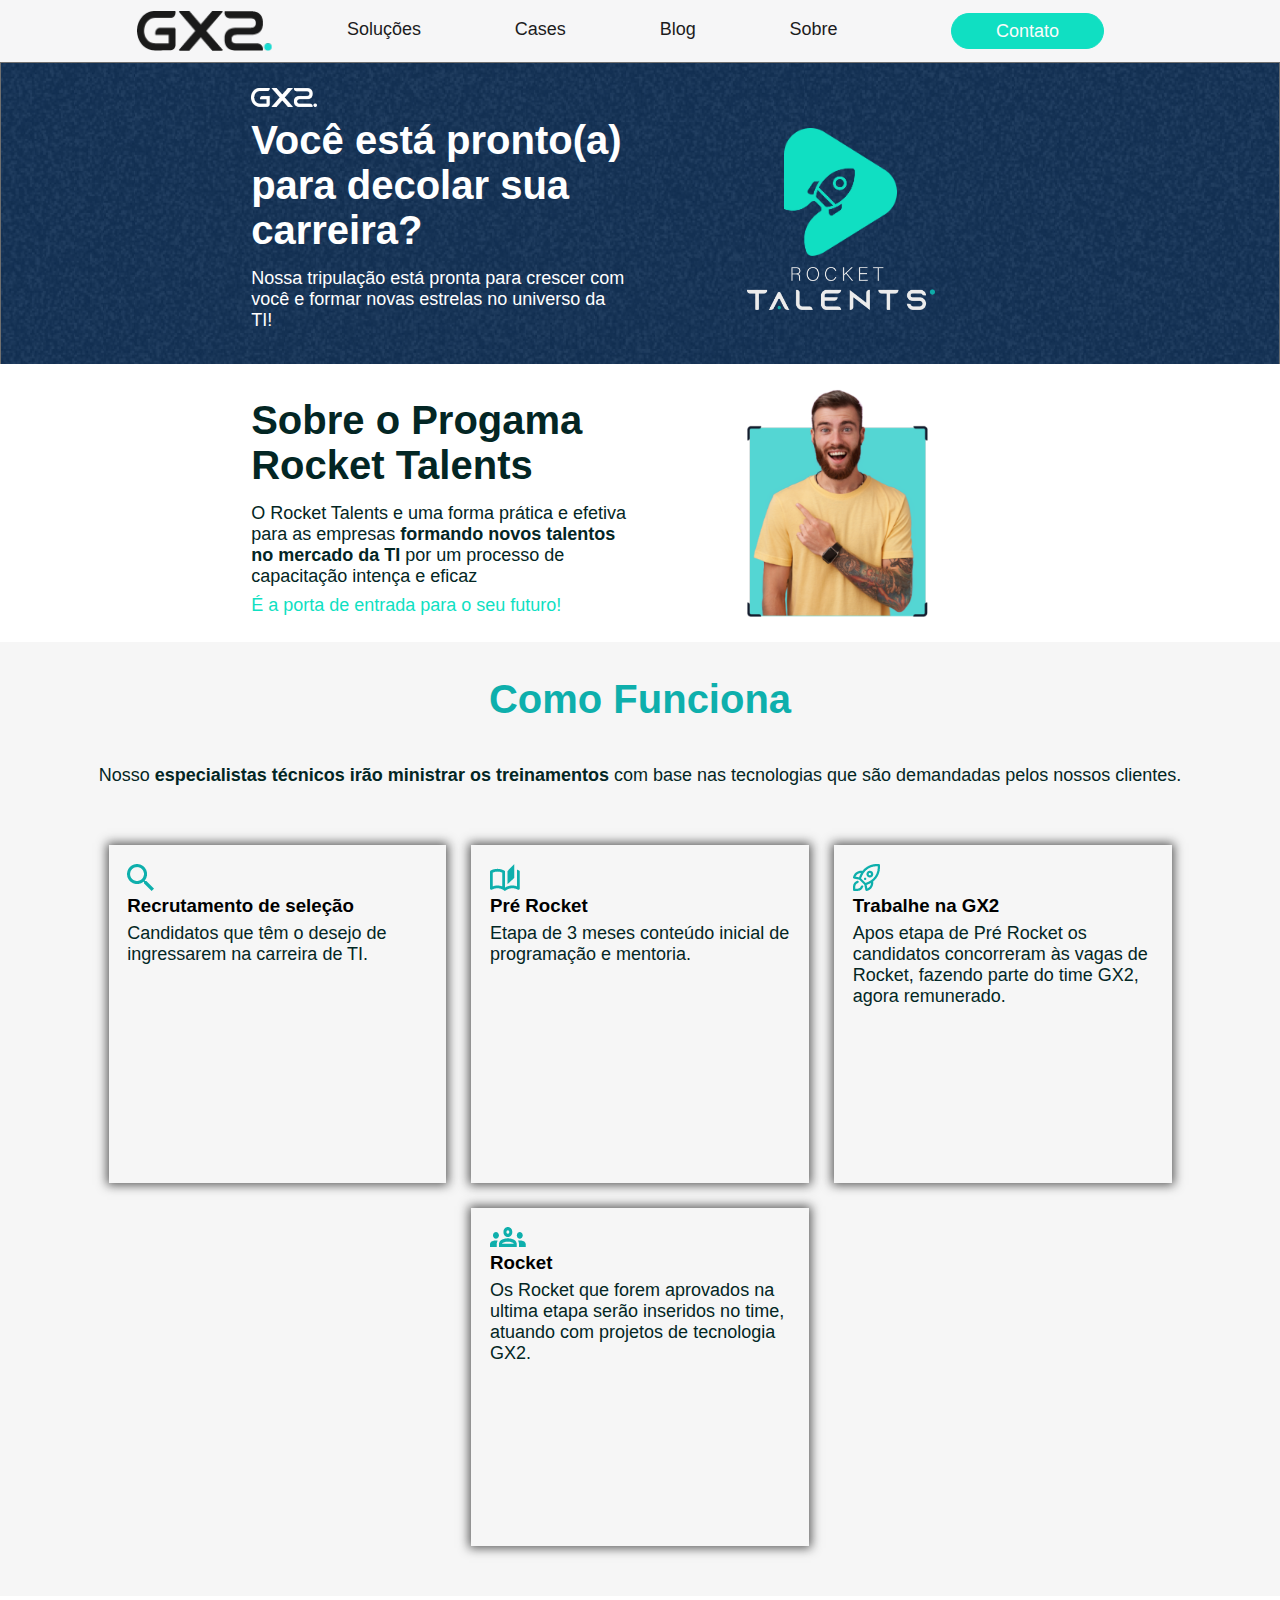
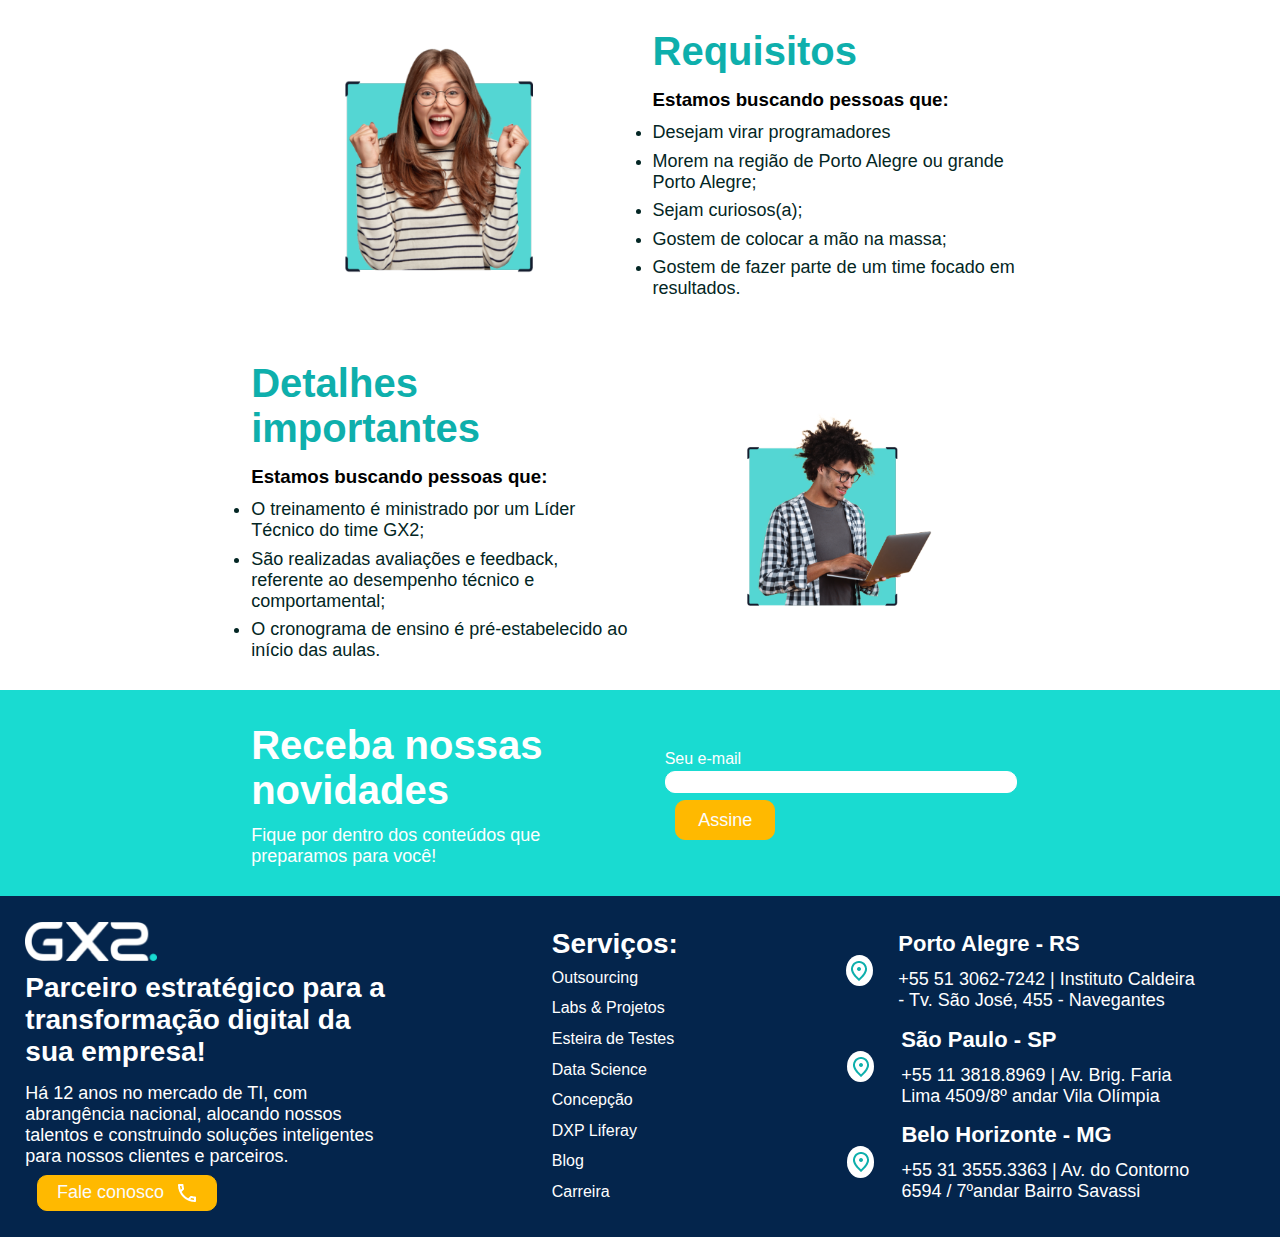
<file: index.html>
<!DOCTYPE html>
<html lang="pt-br">
    <head>
        <meta charset="UTF-8">
        <meta http-equiv="X-UA-Compatible" content="IE=edge">
        <meta name="viewport" content="width=device-width, initial-scale=1.0">
        <link rel="stylesheet" href="style.css">

        <title> GX2 – Parceiro Estratégico em Soluções de Tecnologia </title>
        
    </head>
    <body>

        <header>
            <a id="img-auto-link" href="index.html"><img src="img/Logo-1 preto.png" alt="Logo GX2"></a>

            <div class="conteiner-menu">
                <a class="linksmenu" href="##"> Soluções </a>
                <a class="linksmenu" href="##"> Cases  </a>
                <a class="linksmenu" href="##"> Blog </a>
                <a class="linksmenu" href="##"> Sobre </a>
            </div>

           <button type="button"> Contato </button>

        </header>

        <div id="menu-mobile">

            <input type="checkbox" id="checkbox">

            <label for="checkbox">
                <img src="img/56763.png" alt="imagem menu mobile">
            </label>
                
            <nav>
                <ul>
                    <li><a class="links-menu" href="##"> Soluções </a></li>
                    <li><a class="links-menu" href="##"> Cases </a></li>
                    <li><a class="links-menu" href="##"> Blog </a></li>
                    <li><a class="links-menu" href="##"> Sobre </a></li>
                </ul>
            </nav>

            <div id="img-auto">
                <a href="index.html"><img src="img/Logo-1 preto.png" alt="Logo GX2"></a>
            </div>
        </div>

        <main>

            <div id="background">

                <div class="conteiner-um">

                    <div class="bloco-um">

                        <img src="img/Logo.png" alt="Logo GX2">

                        <h1> Você está pronto(a) para decolar sua carreira? </h1>

                        <p> Nossa tripulação está pronta para crescer com você e formar novas estrelas no universo da TI! </p>

                    </div>

                    <div class="bloco-dois">
                
                        <img class="box-img" src="img/Logo Rocket grande.png" alt="Logo Rocket">
                        <img class="box-img2" src="img/Logo Rocket Talents grande.png" alt="Logo Rocket Talents">

                    </div>

                </div>

            </div>

            <div id="background1">

                <div class="conteiner-dois">

                    <div class="bloco-tres">

                        <h2> Sobre o Progama Rocket Talents  </h2>

                        <p> 
                            O Rocket Talents e uma forma prática e efetiva para as empresas 
                            <strong> formando novos talentos no mercado da TI </strong> por um processo de capacitação intença e eficaz 
                        </p>

                        <span> É a porta de entrada para o seu futuro! </span>

                    </div>

                    <div class="bloco-quatro" >

                        <img class="box-img3" src="img/Foto 1 grande.png" alt="Logo Rocket">
                        
                    </div>

                </div>

            </div>

            <div id="background2">

                <div class="conteiner-tres">

                    <div class="box-center alinhamento">

                        <h2> Como Funciona </h2>

                        <div class="alinhamento">
                            <p> 
                                Nosso <strong> especialistas técnicos irão ministrar os treinamentos </strong> com base nas tecnologias que são demandadas pelos nossos clientes.
                            </p>
                        </div>
                    </div>

                </div>

                <div class="box-center block-pai">

                    <div class="block">

                        <img src="img/lupa 1.png" alt="imagem lupa">

                        <h3> Recrutamento de seleção </h3>

                        <p> Candidatos que têm o desejo de ingressarem na carreira de TI. </p>

                    </div>

                    <div class="block">

                        <img src="img/livro 1.png" alt="imagem livro">

                        <h3> Pré Rocket </h3>

                        <p> Etapa de 3 meses conteúdo inicial de programação e mentoria. </p>

                    </div>

                    <div class="block">

                        <img src="img/foguete 1.png" alt="imagem foguete">

                        <h3> Trabalhe na GX2 </h3>

                        <p> Apos etapa de Pré Rocket os candidatos concorreram às vagas de Rocket, fazendo parte do time GX2, agora remunerado. </p>

                    </div>

                    <div class="block">

                        <img src="img/Grupo 1.png" alt="imagem Grupo">

                        <h3> Rocket </h3>

                        <p> Os Rocket que forem aprovados na ultima etapa serão inseridos no time, atuando com projetos de tecnologia GX2. </p>

                    </div>

                </div>

            </div>

            <div id="background3">

                <div class="conteiner-quatro">

                    <div class="bloco-cinco" >

                        <img class="box-img3" src="img/Foto 2 grande.png" alt="Logo Rocket">
                        
                    </div>
                    
                    <div class="bloco-seis">

                        <h2> Requisitos </h2>

                        <ul>
                            <h3> Estamos buscando pessoas que: </h3>
                            <li> Desejam virar programadores </li>
                            <li> Morem na região de Porto Alegre ou grande Porto Alegre; </li>
                            <li> Sejam curiosos(a); </li>
                            <li> Gostem de colocar a mão na massa; </li>
                            <li> Gostem de fazer parte de um time focado em resultados. </li>
                        </ul>

                    </div>

                </div>

            </div>

            <div id="background3">

                <div class="conteiner-quatro">

                    <div class="bloco-seis">

                        <h2> Detalhes importantes </h2>

                        <ul>
                            <h3> Estamos buscando pessoas que: </h3>
                            <li> O treinamento é ministrado por um Líder Técnico do time GX2; </li>
                            <li> São realizadas avaliações e feedback, referente ao desempenho técnico e comportamental; </li>
                            <li> O cronograma de ensino é pré-estabelecido ao início das aulas. </li>
                        </ul>

                    </div>

                    <div class="bloco-cinco" >

                        <img class="box-img3" src="img/Foto 3 grande.png" alt="Logo Rocket">
                        
                    </div>

                </div>

            </div>

            <div id="background4">

                <div class="conteiner-cinco">

                    <div class="bloco-sete">

                        <h2> Receba nossas novidades </h2>

                        <p> Fique por dentro dos conteúdos que preparamos para você! </p>

                    </div>

                    <div class="bloco-oito">

                        <label> Seu e-mail 
                            <input type="email" name="your-email" />
                        </label>

                        <div class="bloco-start">
                            <button type="button"> Assine </button>
                        </div>
                    
                    </div>

                </div>

            </div>

        </main>
        <footer>

            <div id="background5">

                <div class="conteiner-seis">

                    <div class="bloco-nove">

                        <img class="imagem-logo" src="img/logo-gx2-fundo-escuro@2x.png" alt="Logo GX2">

                        <h4> Parceiro estratégico para a transformação digital da sua empresa! </h4>

                        <p> Há 12 anos no mercado de TI, com abrangência nacional, alocando nossos talentos e construindo soluções inteligentes para nossos clientes e parceiros. </p>

                        <button type="button"> Fale conosco <img src="img/telefone 1.png" alt="imagem telefone"> </button>
                
                    </div>

                    <div class="bloco-nove">

                        <div class="bloco-dez">
                    
                            <ul>
                                <h4> Serviços: </h4>
                                <li> Outsourcing </li>
                                <li> Labs & Projetos </li>
                                <li> Esteira de Testes </li>
                                <li> Data Science </li>
                                <li> Concepção </li>
                                <li> DXP Liferay </li>
                                <li> Blog </li>
                                <li> Carreira </li>
                            </ul>
                            
                        </div>
                    </div>

                    <div class="bloco-nove">

                        <div class="bloco-onze">

                            <div class="conteiner-endereços">
                                <div class="tamanho-img-endereço">

                                    <div class="img-endereço">
                                        <img src="img/Caminho 223.png" alt="imagem localização">
                                    </div>
    
                                </div>
                                
                                <div class="text-endereço">
                                    <h4> Porto Alegre - RS </h4>
                                    <p> +55 51 3062-7242 | Instituto Caldeira - Tv. São José, 455 - Navegantes </p>
                                </div>
                            </div>

                            <div class="conteiner-endereços">
                                <div class="tamanho-img-endereço">

                                    <div class="img-endereço">
                                        <img src="img/Caminho 223.png" alt="imagem localização">
                                    </div>
    
                                </div>
                                <div class="text-endereço">
                                    <h4> São Paulo - SP </h4>
                                    <p> +55 11 3818.8969 | Av. Brig. Faria Lima 4509/8º andar Vila Olímpia </p>
                                </div>                             
                            </div>

                            <div class="conteiner-endereços">
                                <div class="tamanho-img-endereço">

                                    <div class="img-endereço">
                                        <img src="img/Caminho 223.png" alt="imagem localização">
                                    </div>
    
                                </div>
                                <div class="text-endereço">
                                    <h4> Belo Horizonte - MG </h4>
                                    <p> +55 31 3555.3363 | Av. do Contorno 6594 / 7ºandar Bairro Savassi </p>
                                </div>
                            </div>

                        </div>

                    </div>

                </div>

            </div>

        </footer>
        
    </body>
</html>
</file>
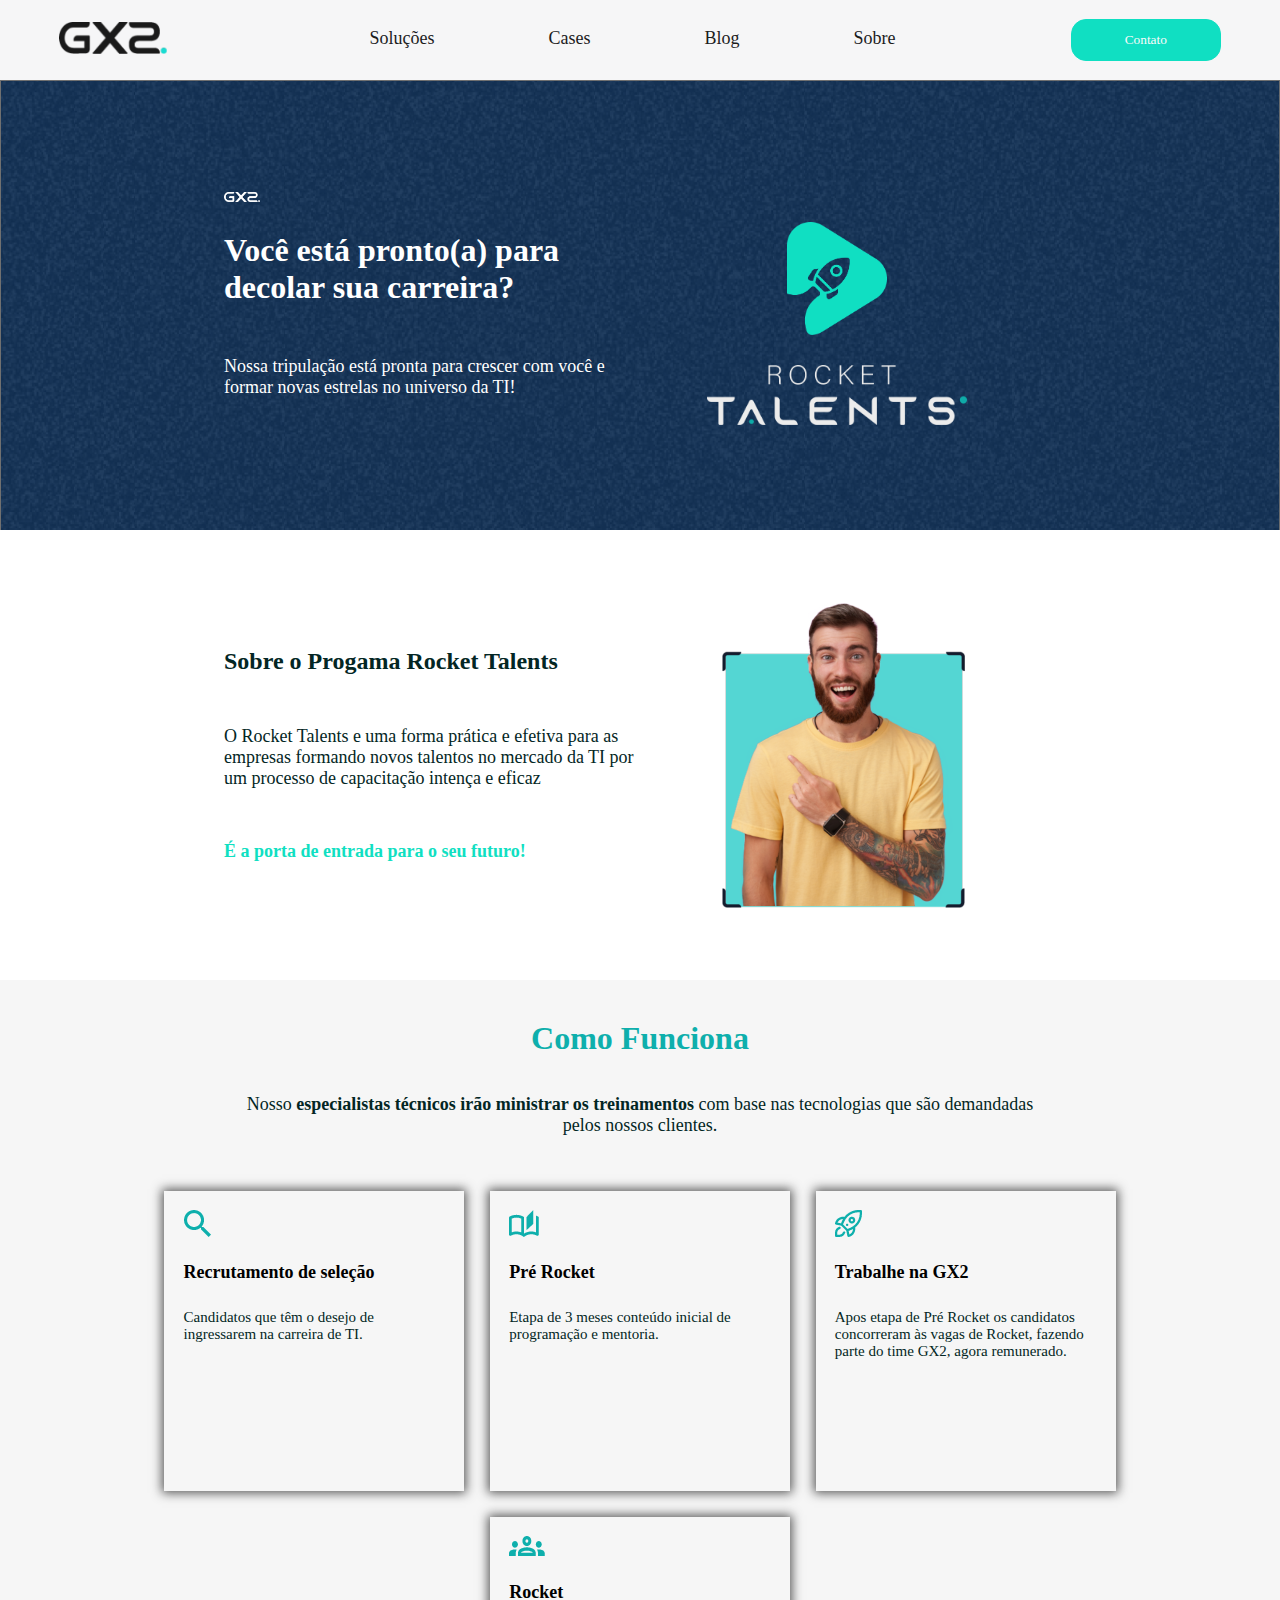
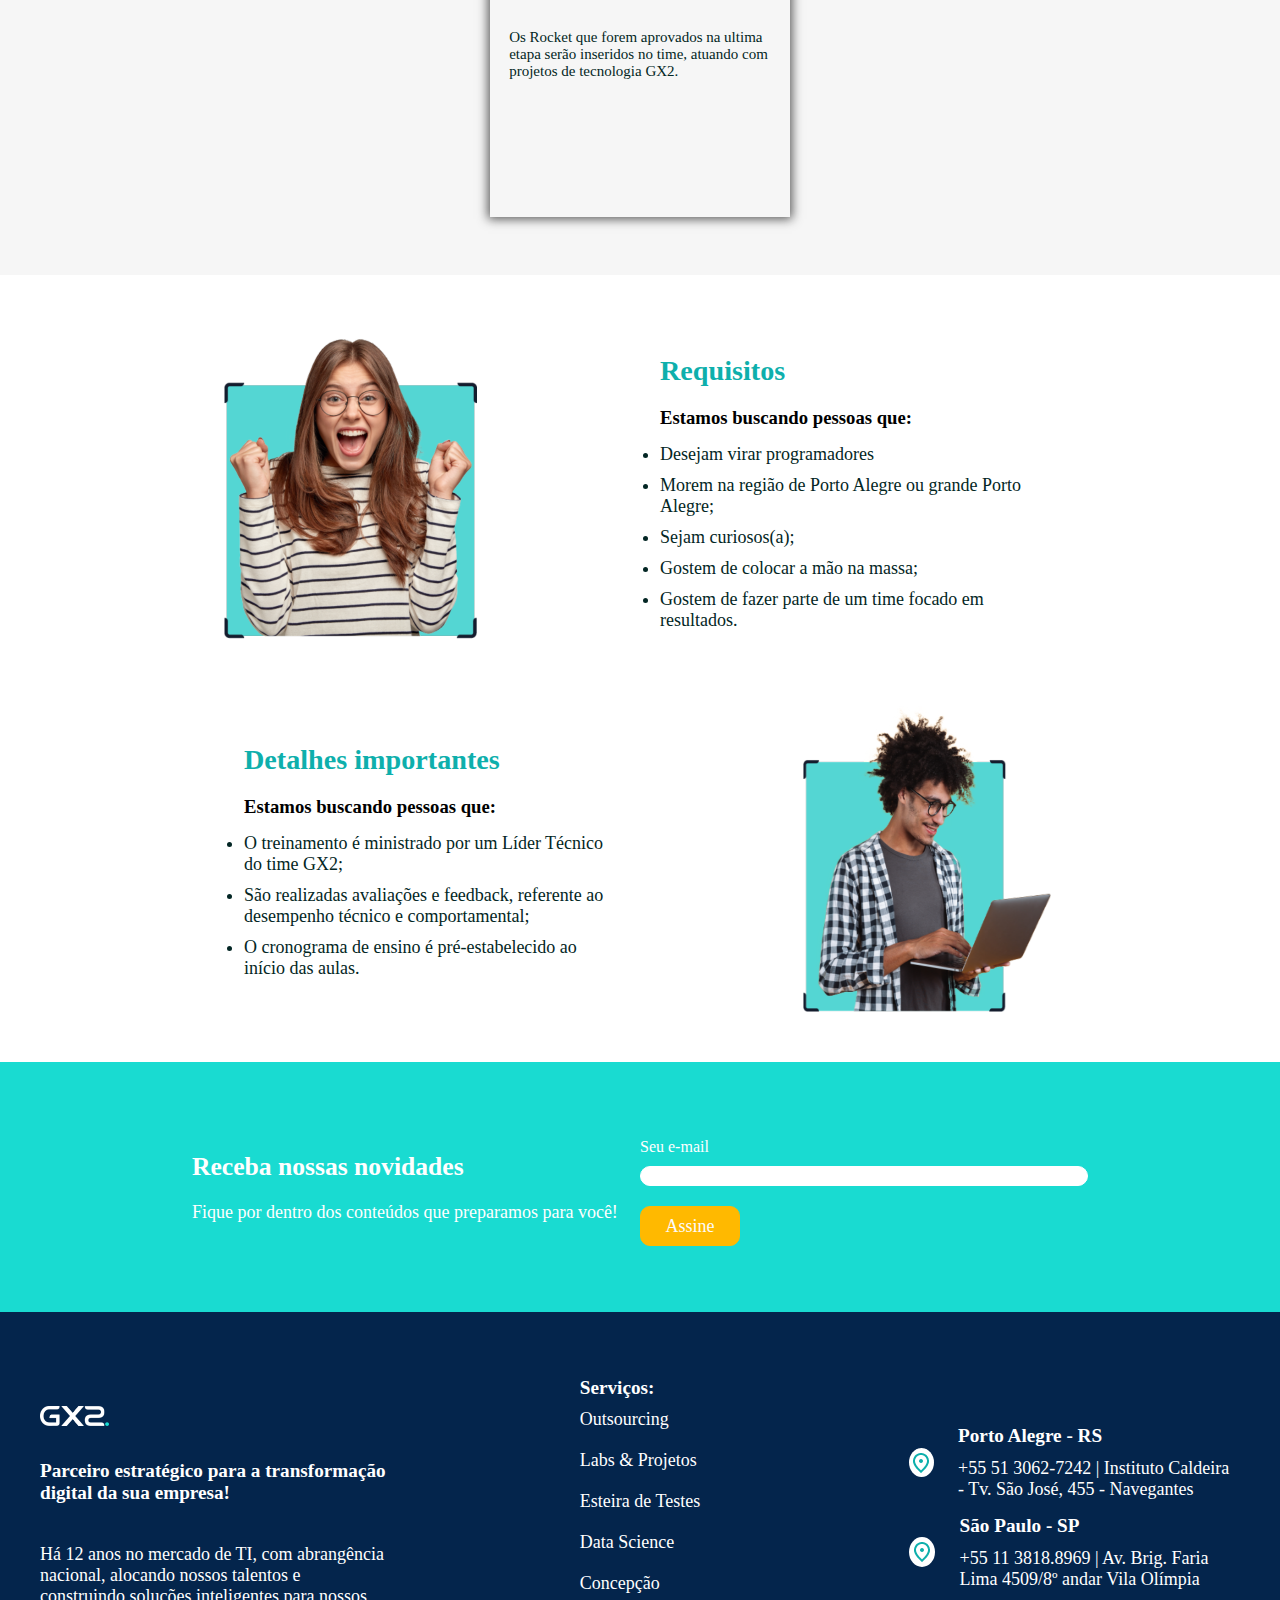
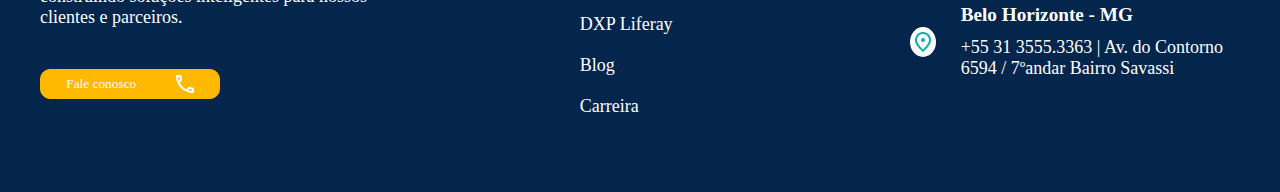
<file: html/index.html>
<!DOCTYPE html>
<html lang="pt-BR">

<head>
    <meta charset="UTF-8">
    <meta http-equiv="X-UA-Compatible" content="IE=edge">
    <meta name="viewport" content="width=device-width, initial-scale=1.0">
    <link rel="icon" href="../img/Logo Rocket.png">
    <link rel="stylesheet" href="../css/style.css">
    <title>GX2 – Parceiro Estratégico em Soluções de Tecnologia</title>
</head>

<body>
    <header>
        <a id="img-auto-link" href="index.html">
            <img src="../img/Logo-1 preto.png" alt="Logo GX2">
        </a>

        <div class="conteiner-menu">
            <a class="linksmenu" href="##"> Soluções </a>
            <a class="linksmenu" href="##"> Cases </a>
            <a class="linksmenu" href="##"> Blog </a>
            <a class="linksmenu" href="##"> Sobre </a>
        </div>

        <button type="button"> Contato </button>
    </header>

    <div id="menu-mobile">
        <input type="checkbox" id="checkbox">

        <label for="checkbox">
            <img src="../img/56763.png" alt="imagem menu mobile">
        </label>

        <nav>
            <ul>
                <li><a class="links-menu" href="##"> Soluções </a></li>
                <li><a class="links-menu" href="##"> Cases </a></li>
                <li><a class="links-menu" href="##"> Blog </a></li>
                <li><a class="links-menu" href="##"> Sobre </a></li>
            </ul>
        </nav>

        <div id="img-auto">
            <a href="index.html"><img src="../img/Logo-1 preto.png" alt="Logo GX2"></a>
        </div>
    </div>

    <main>
        <div id="background">
            <div class="conteiner-um">
                <div class="bloco-um">
                    <img src="../img/Logo.png" alt="Logo GX2">
                    <h1> Você está pronto(a) para decolar sua carreira? </h1>
                    <p>
                        Nossa tripulação está pronta para crescer com
                        você e formar novas estrelas no universo da TI!
                    </p>
                </div>
                <div class="bloco-dois">
                    <img class="box-img" src="../img/Logo Rocket grande.png" alt="Logo Rocket">
                    <img class="box-img2" src="../img/Logo Rocket Talents grande.png" alt="Logo Rocket Talents">
                </div>
            </div>
        </div>

        <div id="background1">
            <div class="conteiner-um">
                <div class="bloco-tres">
                    <h2> Sobre o Progama Rocket Talents </h2>
                    <p>
                        O Rocket Talents e uma forma prática e efetiva para as empresas
                        <strong> formando novos talentos no mercado da TI </strong>
                        por um processo de capacitação intença e eficaz
                    </p>
                    <span> É a porta de entrada para o seu futuro! </span>
                </div>
                <div class="bloco-quatro">
                    <img class="box-img3" src="../img/Foto 1 grande.png" alt="Logo Rocket">
                </div>
            </div>
        </div>

        <div id="background2">
            <div class="conteiner-tres">
                <div class="box-center alinhamento">
                    <h2> Como Funciona </h2>
                    <div class="alinhamento">
                        <p>
                            Nosso <strong> especialistas técnicos irão ministrar os treinamentos </strong> com base nas
                            tecnologias que são demandadas pelos nossos clientes.
                        </p>
                    </div>
                </div>
            </div>

            <div class="box-center block-pai">
                <div class="block">
                    <img src="../img/lupa 1.png" alt="imagem lupa">
                    <h3> Recrutamento de seleção </h3>
                    <p>Candidatos que têm o desejo de ingressarem na carreira de TI.</p>
                </div>

                <div class="block">
                    <img src="../img/livro 1.png" alt="imagem livro">
                    <h3> Pré Rocket </h3>
                    <p>Etapa de 3 meses conteúdo inicial de programação e mentoria.</p>
                </div>

                <div class="block">
                    <img src="../img/foguete 1.png" alt="imagem foguete">
                    <h3> Trabalhe na GX2 </h3>
                    <p>
                        Apos etapa de Pré Rocket os candidatos concorreram às vagas
                        de Rocket, fazendo parte do time GX2, agora remunerado.
                    </p>
                </div>

                <div class="block">
                    <img src="../img/Grupo 1.png" alt="imagem Grupo">
                    <h3> Rocket </h3>
                    <p>
                        Os Rocket que forem aprovados na ultima etapa serão
                        inseridos no time, atuando com projetos de tecnologia GX2.
                    </p>
                </div>
            </div>
        </div>

        <div id="background3">
            <div class="conteiner-quatro">
                <div class="bloco-cinco">
                    <img class="box-img3" src="../img/Foto 2 grande.png" alt="Logo Rocket">
                </div>

                <div class="bloco-seis">
                    <h2> Requisitos </h2>
                    <ul>
                        <h3> Estamos buscando pessoas que: </h3>
                        <li> Desejam virar programadores </li>
                        <li> Morem na região de Porto Alegre ou grande Porto Alegre; </li>
                        <li> Sejam curiosos(a); </li>
                        <li> Gostem de colocar a mão na massa; </li>
                        <li> Gostem de fazer parte de um time focado em resultados. </li>
                    </ul>
                </div>
            </div>
        </div>

        <div id="background3">
            <div class="conteiner-quatro">
                <div class="bloco-seis">
                    <h2> Detalhes importantes </h2>
                    <ul>
                        <h3> Estamos buscando pessoas que: </h3>
                        <li> O treinamento é ministrado por um Líder Técnico do time GX2; </li>
                        <li> São realizadas avaliações e feedback, referente ao desempenho técnico e comportamental;
                        </li>
                        <li> O cronograma de ensino é pré-estabelecido ao início das aulas. </li>
                    </ul>
                </div>

                <div class="bloco-cinco">
                    <img class="box-img3" src="../img/Foto 3 grande.png" alt="Logo Rocket">
                </div>
            </div>
        </div>

        <div id="background4">
            <div class="conteiner-cinco">
                <div class="bloco-sete">
                    <h2> Receba nossas novidades </h2>
                    <p> Fique por dentro dos conteúdos que preparamos para você! </p>
                </div>

                <div class="bloco-oito">
                    <label> Seu e-mail
                        <input type="email" name="your-email" />
                    </label>

                    <div class="bloco-start">
                        <button type="button"> Assine </button>
                    </div>
                </div>
            </div>
        </div>

    </main>

    <footer>
        <div id="background5">
            <div class="conteiner-seis">
                <div class="bloco-nove">
                    <img class="imagem-logo" src="../img/logo-gx2-fundo-escuro@2x.png" alt="Logo GX2">
                    <h4> Parceiro estratégico para a transformação digital da sua empresa! </h4>
                    <p>
                        Há 12 anos no mercado de TI, com abrangência nacional,
                        alocando nossos talentos e construindo
                        soluções inteligentes para nossos clientes e parceiros.
                    </p>

                    <button type="button"> Fale conosco <img src="../img/telefone 1.png" alt="imagem telefone"> </button>
                </div>

                <div class="bloco-nove">
                    <div class="bloco-dez">
                        <ul>
                            <h4> Serviços: </h4>
                            <li> Outsourcing </li>
                            <li> Labs & Projetos </li>
                            <li> Esteira de Testes </li>
                            <li> Data Science </li>
                            <li> Concepção </li>
                            <li> DXP Liferay </li>
                            <li> Blog </li>
                            <li> Carreira </li>
                        </ul>
                    </div>
                </div>

                <div class="bloco-nove">
                    <div class="bloco-onze">
                        <div class="conteiner-endereços">
                            <div class="tamanho-img-endereço">
                                <div class="img-endereço">
                                    <img src="../img/Caminho 223.png" alt="imagem localização">
                                </div>
                            </div>

                            <div class="text-endereço">
                                <h4> Porto Alegre - RS </h4>
                                <p> +55 51 3062-7242 | Instituto Caldeira - Tv. São José, 455 - Navegantes </p>
                            </div>
                        </div>

                        <div class="conteiner-endereços">
                            <div class="tamanho-img-endereço">
                                <div class="img-endereço">
                                    <img src="../img/Caminho 223.png" alt="imagem localização">
                                </div>
                            </div>

                            <div class="text-endereço">
                                <h4> São Paulo - SP </h4>
                                <p> +55 11 3818.8969 | Av. Brig. Faria Lima 4509/8º andar Vila Olímpia </p>
                            </div>
                        </div>

                        <div class="conteiner-endereços">
                            <div class="tamanho-img-endereço">
                                <div class="img-endereço">
                                    <img src="../img/Caminho 223.png" alt="imagem localização">
                                </div>
                            </div>

                            <div class="text-endereço">
                                <h4> Belo Horizonte - MG </h4>
                                <p> +55 31 3555.3363 | Av. do Contorno 6594 / 7ºandar Bairro Savassi </p>
                            </div>
                        </div>
                    </div>
                </div>
            </div>
        </div>
    </footer>
</body>

</html>
</file>
<file: style.css>
*{

    padding: 0px;
    margin: 0px;
    font-family: 'Montserrat', sans-serif;

}
@import url('https://fonts.googleapis.com/css2? família = Montserrat: ital, wght @ 0,100; 0,200; 0,900; 1,100 & display = swap');
header{

    display: flex;
    height: 100%;
    justify-content: center;
    background-color: #F6F6F7;

}
#menu-mobile{

    display: none;

}
#img-auto-link{

    display: flex;
    align-self: center;

}
#img-auto-link img{

    width: 100%;

}
.conteiner-menu{

    display: flex;
    width: 50%;
    align-items: center;
    justify-content: space-evenly;

}
.linksmenu{

    display: flex;
    font-size: max(18px, 1.3vw);
    text-decoration: none;
    color: #1C1C1D;
    margin: 3%;
    border-bottom: 3px solid #F6F6F7;

}
.linksmenu:hover{

    color: #10DFC2;
    border-bottom: 3px solid #10DFC2;
    transition: 0.9s;

}
button{

    display: flex;
    height: 4vh;
    width: 12%;
    font-size: max(18px, 1.3vw);
    align-items: center;
    align-self: center;
    justify-content: center;
    border-radius: 15vw;;
    color: #FBFBFB;
    border: 1px solid #10DFC2;
    background-color: #10DFC2;
    margin: 0% 3%;
    cursor: pointer;

}
#background{

    background-image: url(img/Background.png);
    background-repeat: no-repeat;
    background-size: cover;
    height: 100%;
    padding: 1%;

}
.conteiner-um{

    display: flex;
    justify-content: center;

}
.bloco-um{

    width: 30%;
    align-self: center;
    flex-direction: column;
    margin: 1%;

}
.bloco-um h1{

    font-size: max(40px, 3vw);
    color: #FFFFFF;
    padding: 2% 0%;

}
.bloco-um p{

    font-size: max(18px, 1.2vw);
    color: #FFFFFF;
    padding: 2% 0%;

}
.bloco-dois{

    width: 30%;
    display: flex;
    align-self: center;
    align-items: center;
    flex-direction: column;
    margin: 1%;

}
.box-img{
        
    padding: 3%;
    width: 30%;

}
.box-img2{

    width: 50%;

}
#background1{

    background-color: #FFFFFF;
    height: 100%;
    padding: 1%;

}
.conteiner-dois{

    display: flex;
    justify-content: center;

}
.bloco-tres{

    width: 30%;
    align-self: center;
    padding: 1%;
    flex-wrap: wrap;

}
.bloco-tres h2{

    font-size: max(40px, 3vw);
    color: #032624;
    padding: 2% 0%;

}
.bloco-tres p{

    font-size: max(18px, 1.2vw);
    color: #032624;
    padding: 2% 0%;

}
span{

    font-size: max(18px, 1vw);
    color: #10DFC2;

}
.box-img3{

    width: 50%;

}
.bloco-quatro{

    width: 30%;
    display: flex;
    align-items: center;
    justify-content: center;
    margin: 1%;

}
#background2{

    background-color: #F6F6F6;
    height: 100%;
    padding: 1%;

}
.conteiner-tres{

    display: flex;
    justify-content: center;

}
.box-center{

    display: inline-block;
    justify-content: center;
    align-items: center;
    flex-wrap: wrap;

}
.alinhamento{

    text-align: center;

}
.box-center h2{

    display: flex;
    font-size: max(40px, 3vw);
    color: #0EAFAC;
    padding: 2% 0%;
    align-items: center;
    justify-content: center;  

}
.box-center p{

    font-size: max(18px, 1vw);
    color: #032624;
    padding: 2% 0%;
    flex-wrap: wrap;
    word-break: break-word;
    align-items: center;

}
.block-pai{

    display: flex;
    padding: 2% 0%;

}
.block{

    width: 300px;
    height: 300px;
    margin: 1% 1%;
    padding: 1.5%;
    box-shadow: 0px 0px 10px 2px #555;

}
#background3{

    background-color: #FFFFFF;
    height: 100%;
    padding: 1%;

}
.conteiner-quatro{

    display: flex;
    justify-content: center;

}
.bloco-seis{

    width: 30%;
    margin: 1%;

}
.bloco-seis h2{

    font-size: max(40px, 3vw);
    color: #0EAFAC;
    padding: 2% 0%;

}
.bloco-seis li{

    font-size: max(18px, 1vw);
    color: #032624;
    padding: 1% 0%;

}
.bloco-seis h3{

    padding: 2% 0%;

}
.bloco-cinco{

    width: 30%;
    display: flex;
    align-items: center;
    justify-content: center;
    margin: 1%;


}
#background4{

    background-color: #19DBD1;
    height: 100%;
    padding: 1%;

}
.conteiner-cinco{

    display: flex;
    justify-content: center;
    align-items: center;

}
.bloco-sete{

    display: flex;
    width: 30%;
    flex-direction: column;
    margin: 1%;
    align-items: center;

}
.bloco-sete h2{

    font-size: max(40px, 2vw);
    color: #FFFFFF;
    padding: 2% 0%;

}
.bloco-sete p{

    font-size: max(18px, 1vw);
    color: #FFFFFF;
    padding: 1% 0%;

}
.bloco-oito{

    display: flex;
    width: 30%;
    flex-direction: column;
    margin: 1%;
    flex-wrap: wrap;
    align-content: center;

}
.bloco-oito label{

    padding: 1% 0%;
    color: #FFFFFF;

}
input{

    display: block;
    margin: 1% 0%;
    border: 1px solid #FFFFFF;
    border-radius: 10px;
    font-size: 1rem;
    line-height: 1.5;
    height: 20px;
    width: 350px;

}
.bloco-oito button{

    display: flex;
    height: 40px;
    width: 100px;
    font-size: 18px;
    justify-content: center;
    border-radius: 10px;
    color: #FBFBFB;
    border: 1px solid #FFB900;
    background-color: #FFB900;

}
#background5{

    background-color: #04254C;
    height: 100%;
    padding: 1%;

}
.conteiner-seis{

    display: flex;
    align-items: center;

}
.bloco-nove{

    display: block;
    width: 30%;
    margin: 1%;

}
.imagem-logo{

    width: 35%;

}
.bloco-nove h4{

    font-size: max(28px, 2vw);
    color: #FFFFFF;
    padding: 2% 0%;

}
.bloco-nove p{

    font-size: max(18px, 1vw);
    color: #FFFFFF;
    padding: 2% 0%;

}
.bloco-nove button{

    display: flex;
    width: 180px;
    font-size: 18px;
    border-radius: 10px;
    border: 1px solid #FFB900;
    background-color: #FFB900;

}
button img{

    display: flex;
    padding-left: 8%;

}
.bloco-dez{

    display: flex;
    justify-content: center;

}
.bloco-dez li{

    font-size: max(16px, 1.0vw);
    color: #FFFFFF;
    padding: 5% 0%;
    list-style: none;

}
.tamanho-img-endereço{

    display: inline-flex;
    align-items: center;
    justify-content: center;
    width: 8vw;
    padding-right: 12px;

}
.img-endereço{

    display: flex;
    align-items: center;
    padding: 10%;
    justify-content: center;
    background-color: #FFFFFF;
    border-radius: 50%;

}
.bloco-onze{

    display: block;

} 
.bloco-onze h4{

    font-size: max(22px, 1.2vw);
    color: #FFFFFF;
    padding: 2% 0%;

}
.text-endereço{

    display: block;

}
.conteiner-endereços{

    display: flex;
    margin: 1%;

}
@media (max-width: 900px){
    .conteiner-menu{
    
        width: 40%;
        height: 55px;
    
    }
    #img-auto-link img{

        width: 60%;

    }
    .linksmenu{

        font-size: max(16px, 1.0vw);
    
    }
    button{
    
        width: 15%;
        font-size: max(16px, 1.0vw);
    
    }
    .bloco-um{

        width: 50%;

    }
    .bloco-um h1{
    
        font-size: max(30px, 2.5vw);
    
    }
    .bloco-um p{
    
        font-size: max(16px, 1.0vw);
    
    }
    .bloco-dois{
    
        width: 35%;
    
    }
    .box-img{
            
        padding: 3%;
        width: 35%;
    
    }
    .box-img2{
    
        width: 80%;
    
    }
    .bloco-tres{
    
        margin-right: 3%;
        width: 50%;
    
    }
    .bloco-tres h2{
    
        font-size: max(30px, 2.5vw);
    
    }
    .bloco-tres p{
    
        font-size: max(16px, 1.0vw);
    
    }
    span{
    
        font-size: max(16px, 1.0vw);
    
    }
    .box-img3{

        width:100%

    }
    .bloco-quatro{

        align-items: center;
    
    }
    .box-center h2{

        font-size: max(32px, 2.5vw);
    
    }
    .box-center p{
    
        font-size: max(16px, 1.0vw);
    
    }
    .alinhamento{

        display: flex;
        width: 80%;
        justify-content: center;

    }
    .block{ 

        width: 250px;
        height: 250px;
        margin: 2.5%;

    }
    .bloco-seis h2{
    
        font-size: max(32px, 2.5vw);

    }
    .bloco-seis li{
    
        font-size: max(16px, 1.0vw);

    }
    .bloco-seis h3{

        font-size: max(16px, 1.0vw);
    
    }
    .bloco-cinco{
    
        padding: 0% 5%
    
    }
    .conteiner-cinco{

        flex-direction: column;
        flex-wrap: wrap;
    
    }
    .bloco-sete{

        width: 100%;

    }
    .bloco-sete h2{
    
        font-size: max(30px, 2.5vw);
        text-align: center;
    
    }
    .bloco-sete p{
    
        font-size: max(16px, 1.0vw);
        text-align: center;
    
    }
    .bloco-oito{
    
        align-items: center;
    
    }
    .bloco-oito label{

        text-align: center;
    
    }
    .bloco-nove h4{
    
        font-size: max(20px, 1.2vw);
    
    }
    .bloco-nove p{
    
        font-size: max(15px, 1vw);
    
    }
    .bloco-nove button{
    
        font-size: max(15px, 1vw);
    
    }
    .bloco-dez li{
    
        font-size: max(12px, 1.0vw);
    
    }
    .tamanho-img-endereço{
    
        justify-content: start;
        width: 15vw;
    
    }
    .bloco-onze{
    
        display: block;
    
    } 
    .bloco-onze h4{
    
        font-size: max(20px, 1.2vw);
 
    }

}
@media (max-width: 550px){

    header{

        display: none;
    
    }
    #menu-mobile{

        display: block;
        height: 50px;
        width: 100%;
        background-color: #F6F6F7;

    }
    .links-menu{

        display: block;
        text-decoration: none;
        color: #1C1C1D;
        padding: 20px 5px;
        font-size: max(12px, 1.0vw);

    }
    .links-menu:hover{

        background-color: #04254C;
        color: #F6F6F7;
        font-size: max(20px, 1vw);
        transition: 0.9s;

    }
    #menu-mobile ul{

        position: absolute;
        list-style: none;
        top: 50px;
        width: 100%;

    }
    #menu-mobile img{

        width: 25px;

    }
    #menu-mobile input[type="checkbox"]{

        display: none;

    }
    #menu-mobile input[type="checkbox"]:checked ~ nav{

        transform: translateX(280px);

    }
    #menu-mobile nav{

        position: absolute;
        background-color: #F6F6F6;
        height: 30%;
        width: 280px;
        left: -280px;

    }
    #menu-mobile label{

        padding: 11px;
        position: absolute;
        z-index: 1;

    }
    #img-auto{

        display: flex;
        width: 100%;
        height: 100%;
        align-items: center;
        justify-content: flex-end;

    }
    #img-auto img{

        display: flex;
        width: 60%;
        margin: 0 auto;

    }
    .bloco-um{

        width: 80%;
        align-items: center;
        margin-left: 5%;

    }
    .bloco-um img{

        display: none;

    }
    .bloco-um h1{
    
        font-size: max(22px, 2.5vw);
        text-align: center;       
    
    }
    .bloco-um p{
    
        font-size: max(14px, 1.0vw);
        text-align: justify;
    
    }
    .bloco-tres{
        
        margin-right: 3%;
        width: 100%;
    
    }
    .bloco-tres h2{
    
        font-size: max(22px, 2.5vw);
        text-align: center;       
    
    }
    .bloco-tres p{
    
        font-size: max(14px, 1.0vw);
        text-align: justify;
        margin: 4%;
    
    }
    span{
        
        display: flex;
        font-size: max(14px, 1.0vw);
        justify-content: center;
    
    }
    .box-center h2{

        font-size: max(22px, 2.5vw);
    
    }
    .alinhamento{

        font-size: max(14px, 1.0vw);
        text-align: justify;
        margin: 0% 4%;

    }
    .box-center p{
    
        font-size: max(14px, 1.0vw);
    
    }
    .block{ 

        width: 200px;
        height: 200px;
        margin: 2%;

    }
    .bloco-seis{

        margin: 5%;
        width: 100%;

    }
    .bloco-seis h2{
    
        font-size: max(22px, 2.5vw);

    }
    .bloco-seis li{
    
        font-size: max(14px, 1.0vw);

    }
    .bloco-seis h3{

        font-size: max(15px, 1.0vw);
    
    }
    .bloco-sete{
        
        width: 100%;
    
    }
    .bloco-sete h2{
    
        font-size: max(22px, 2.5vw);
        text-align: center;
    
    }
    .bloco-sete p{
    
        font-size: max(14px, 1.0vw);
        text-align: justify;
    
    }
    .bloco-oito{
    
        align-items: center;
    
    }
    .bloco-oito label{
        
        text-align: center;
    
    }
    .bloco-oito button{

        height: 35px;
        width: 80px;

    }
    .bloco-nove h4{
    
        font-size: max(18px, 2.5vw);
    
    }
    .bloco-nove p{
    
        font-size: max(12px, 1.0vw);
        text-align: justify;
    
    }
    .bloco-nove button{

        width: 120px;
    
    }
    .bloco-nove button{
    
        font-size: max(12px, 1vw);
    
    }
    .bloco-dez li{
    
        font-size: max(12px, 1.0vw);
        text-align: justify;
    
    }
    .tamanho-img-endereço{
    
        display: none;
    
    }
    .bloco-onze h4{
    
        font-size: max(18px, 2.5vw);
 
    }
    
}
</file>
<file: css/style.css>
@import url('https://fonts.googleapis.com/css2?family=Poppins:ital,wght@0,100;0,200;0,300;0,400;0,500;0,600;0,700;0,800;0,900;1,100;1,200;1,300;1,400;1,500;1,600;1,700;1,800;1,900&display=swap');

* {
    box-sizing: border-box;
    padding: 0px;
    margin: 0px;
    font-family: 'Montserrat';
}

header {
    width: 100%;
    height: 80px;
    display: flex;
    justify-content: space-around;
    align-items: center;
    background-color: #F6F6F7;
}

#img-auto-link img {
    width: 80%;
}

.conteiner-menu {
    width: 50%;
    height: 100%;
    display: flex;
    justify-content: space-around;
    align-items: center;
}

.linksmenu {
    display: flex;
    font-size: max(18px, 1vw);
    text-decoration: none;
    color: #1C1C1D;
    margin: 3%;
    border-bottom: 3px solid #F6F6F7;
}

.linksmenu:hover {
    color: #10DFC2;
    border-bottom: 3px solid #10DFC2;
    transition: 0.9s;
}

button {
    width: 150px;
    height: 42px;
    display: flex;
    align-items: center;
    align-self: center;
    justify-content: center;
    border-radius: 15px;
    color: #FBFBFB;
    border: 1px solid #10DFC2;
    background-color: #10DFC2;
    cursor: pointer;
}

#menu-mobile {
    display: none;
}

#background {
    width: 100%;
    height: 50vh;
    background-image: url(../img/Background.png);
    background-repeat: no-repeat;
    background-size: cover;
    display: flex;
    justify-content: center;
    align-items: center;
    flex-direction: row;
    padding: 20px 0px;
}

.conteiner-um {
    width: 65%;
    height: 60%;
    display: flex;
    flex-direction: row;
    align-items: center;
    justify-content: center;
}

.bloco-um {
    width: 100%;
    height: 100%;
    display: flex;
    justify-content: space-evenly;
    align-items: flex-start;
    flex-direction: column;
}

.bloco-um img {
    width: 9%;
    object-fit: cover;
}

.bloco-um h1 {
    padding: 20px 0px;
    font-size: max(24px, 2.5vw);
    color: #FFFFFF;
}

.bloco-um p {
    font-size: max(18px, 1.3vw);
    font-weight: 200;
    color: #FFFFFF;
    padding: 20px 0px;
}

.bloco-dois {
    width: 100%;
    height: 100%;
    padding: 40px;
    display: flex;
    flex-direction: column;
    justify-content: space-evenly;
    align-items: center;
}

.box-img {
    width: 100px;
    height: 113px;
    margin-bottom: 30px;
}

.box-img2 {
    width: 260px;
    height: 60px;
}

#background1 {
    width: 100%;
    height: 50vh;
    display: flex;
    flex-direction: row;
    align-items: center;
    justify-content: center;
    background-color: #FFFFFF;
    padding: 20px 0px;
}

.bloco-tres {
    width: 100%;
    height: 100%;
    display: flex;
    flex-wrap: wrap;
    align-content: space-around;
    justify-content: flex-start;
}

.bloco-tres h2 {
    font-size: max(24px, 1.8vw);
    color: #032624;
}

.bloco-tres p {
    font-size: max(18px, 1vw);
    font-weight: 300;
    color: #032624;
    padding: 20px 0px;
}

span {
    font-size: max(18px, 0.8vw);
    font-weight: 600;
    color: #10DFC2;
}

.bloco-quatro {
    width: 100%;
    height: 100%;
    display: flex;
    align-items: center;
    justify-content: center;
}

.box-img3 {
    width: 253px;
    height: 306px;
}

#background2 {
    width: 100%;
    height: 100%;
    display: flex;
    align-items: center;
    justify-content: center;
    flex-direction: column;
    background-color: #F6F6F6;
    padding: 20px 0px;
}

.conteiner-tres {
    width: 100%;
    height: 100%;
    display: flex;
    justify-content: center;
    align-items: center;
}

.box-center {
    display: inline-block;
    justify-content: center;
    align-items: center;
    flex-wrap: wrap;
}

.alinhamento {
    display: flex;
    align-items: center;
    justify-content: center;
    text-align: center;
    flex-direction: column;
    width: 80%;
    height: 100%;
}

.box-center h2 {
    display: flex;
    font-size: max(24px, 2.5vw);
    color: #0EAFAC;
    padding: 2% 0%;
    align-items: center;
    justify-content: center;
}

.box-center p {
    font-size: max(18px, 0.8vw);
    color: #032624;
    padding: 2% 0%;
    flex-wrap: wrap;
    word-break: break-word;
    align-items: center;
}

.block-pai {
    width: 100%;
    height: 100%;
    display: flex;
    padding: 2% 0%;
}

.block {
    width: 300px;
    height: 300px;
    margin: 1% 1%;
    padding: 1.5%;
    box-shadow: 0px 0px 10px 2px #555;
}

.block h3 {
    font-size: max(18px, 0.8vw);
    padding: 8% 0%;
}

.block p {
    font-size: max(15px, 0.6vw);
}

#background3 {
    width: 100%;
    height: 100%;
    display: flex;
    align-items: center;
    justify-content: center;
    flex-direction: column;
    background-color: #FFFFFF;
    margin: 50px 0px;
}

.conteiner-quatro {
    width: 65%;
    height: 100%;
    display: flex;
    align-items: center;
    justify-content: space-between;
}

.bloco-cinco {
    display: flex;
    align-items: center;
    justify-content: center;
    align-content: center;
}

.bloco-seis {
    width: 50%;
    height: 100%;
    padding: 20px;
}

.bloco-seis h2 {
    font-size: max(22px, 2.2vw);
    color: #0EAFAC;
    padding: 10px 0px;
}

.bloco-seis h3 {
    padding: 10px 0px;
}

.bloco-seis li {
    font-size: max(18px, 1vw);
    color: #032624;
    padding: 5px 0px;
}

#background4 {
    width: 100%;
    height: 250px;
    display: flex;
    align-items: center;
    justify-content: center;
    background-color: #19DBD1;
    padding: 20px 0px;
}

.conteiner-cinco {
    width: 70%;
    height: 100%;
    display: flex;
    justify-content: center;
    align-items: center;
}

.bloco-sete {
    width: 50%;
    display: flex;
    flex-direction: column;
    align-items: flex-start;
    justify-content: center;
}

.bloco-sete h2 {
    font-size: max(25px, 2vw);
    color: #FFFFFF;
    padding: 10px 0px;
}

.bloco-sete p {
    font-size: max(18px, 1vw);
    color: #FFFFFF;
    padding: 10px 0px;
}

.bloco-oito {
    width: 50%;
    display: flex;
    flex-direction: column;
    align-items: stretch;
}

.bloco-oito label {
    padding: 10px 0px;
    color: #FFFFFF;
}

input {
    display: block;
    margin: 10px 0px;
    border: 1px solid #FFFFFF;
    border-radius: 10px;
    font-size: 12px;
    line-height: 1.5;
    height: 20px;
    width: 100%;
}

.bloco-oito button {
    display: flex;
    height: 40px;
    width: 100px;
    font-size: 18px;
    justify-content: center;
    border-radius: 10px;
    color: #FBFBFB;
    border: 1px solid #FFB900;
    background-color: #FFB900;
}

#background5 {
    width: 100%;
    height: 100%;
    display: flex;
    align-items: center;
    justify-content: center;
    background-color: #04254C;
    padding: 20px 0px;
}

.conteiner-seis {
    width: 100%;
    height: 100%;
    display: flex;
    align-items: stretch;
}

.bloco-nove {
    width: 100%;
    height: 400px;
    display: flex;
    flex-direction: column;
    align-items: flex-start;
    justify-content: space-evenly;
    margin: 20px;
    padding: 20px;
}

.imagem-logo {
    width: 20%;
}

.bloco-nove h4 {
    font-size: max(12px, 1.5vw);
    color: #FFFFFF;
}

.bloco-nove p {
    font-size: max(18px, 1vw);
    font-weight: 300;
    color: #FFFFFF;
    padding: 2% 0%;
}

.bloco-nove button {
    width: 180px;
    height: 30px;
    border-radius: 10px;
    display: flex;
    align-self: flex-start;
    justify-content: space-evenly;
    border: 1px solid #FFB900;
    background-color: #FFB900;
}

button img {
    display: flex;
    padding-left: 8%;
}

.bloco-dez {
    width: 100%;
    height: 100%;
    display: flex;
    align-items: center;
    justify-content: center;
}

.bloco-dez h4 {
    font-size: max(12px, 1.5vw);
    color: #FFFFFF;
}

.bloco-dez li {
    font-size: max(18px, 1vw);
    font-weight: 300;
    color: #FFFFFF;
    padding: 10px 0px;
    list-style: none;
}

.tamanho-img-endereço {
    display: inline-flex;
    align-items: center;
    justify-content: center;
    width: 8vw;
    padding-right: 12px;
}

.img-endereço {
    display: flex;
    align-items: center;
    padding: 10%;
    justify-content: center;
    background-color: #FFFFFF;
    border-radius: 50%;
}

.bloco-onze {
    display: block;
}

.bloco-onze h4 {
    font-size: max(12px, 1.5vw);
    color: #FFFFFF;
    padding: 2% 0%;
}

.text-endereço {
    display: block;
}

.conteiner-endereços {
    display: flex;
    margin: 1%;
}

@media (max-width: 900px) {

    header {
        display: none;
    }

    #menu-mobile {
        display: block;
        height: 50px;
        width: 100%;
        background-color: #F6F6F7;
    }

    .links-menu {
        display: block;
        text-decoration: none;
        color: #1C1C1D;
        padding: 20px 5px;
        font-size: max(12px, 1.0vw);
    }

    .links-menu:hover {
        background-color: #04254C;
        color: #F6F6F7;
        font-size: max(20px, 1vw);
        transition: 0.9s;
    }

    #menu-mobile ul {
        position: absolute;
        list-style: none;
        top: 50px;
        width: 100%;
    }

    #menu-mobile img {
        width: 25px;
    }

    #menu-mobile input[type="checkbox"] {
        display: none;
    }

    #menu-mobile input[type="checkbox"]:checked~nav {
        transform: translateX(280px);
    }

    #menu-mobile nav {
        position: absolute;
        background-color: #F6F6F6;
        height: 30%;
        width: 280px;
        left: -280px;
    }

    #menu-mobile label {
        padding: 11px;
        position: absolute;
        z-index: 1;
    }

    #img-auto {
        display: flex;
        width: 100%;
        height: 100%;
        align-items: center;
        justify-content: flex-end;
    }

    #img-auto img {
        display: flex;
        width: 50%;
        margin: 0 auto;
    }

    .bloco-dois {
        display: none;
    }

    .conteiner-um {
        flex-direction: column;
        padding: 20px;
    }

    .bloco-tres {
        text-align: center;
        padding: 20px 0px;
        justify-content: center;
    }

    .bloco-tres p {
        padding: 20px 0px;
    }

    .conteiner-quatro {
        align-items: center;
        flex-direction: column;
    }

    .bloco-seis {
        display: flex;
        justify-content: center;
        flex-direction: column;
        align-items: center;
        text-align: center;
    }

    .bloco-seis li {
        list-style-type: none;
    }

    .bloco-sete {
        text-align: center;
    }

    .conteiner-cinco {
        align-items: center;
        flex-direction: column;
    }

    .conteiner-seis {
        align-items: center;
        flex-direction: column;
    }

    .bloco-oito {
        flex-direction: column;
        align-items: center;
    }

    .bloco-oito label {
        display: flex;
        flex-direction: column;
        align-items: center;
    }

    .bloco-nove {
        justify-content: space-evenly;
        margin: 20px;
        padding: 20px;
        align-items: center;
        text-align: center;
    }

    .bloco-nove button {
        align-self: center;
    }

}

@media (max-width: 320px) {

    .bloco-quatro {
        display: none;
    }

    .bloco-cinco {
        display: none;
    }
}
</file>
